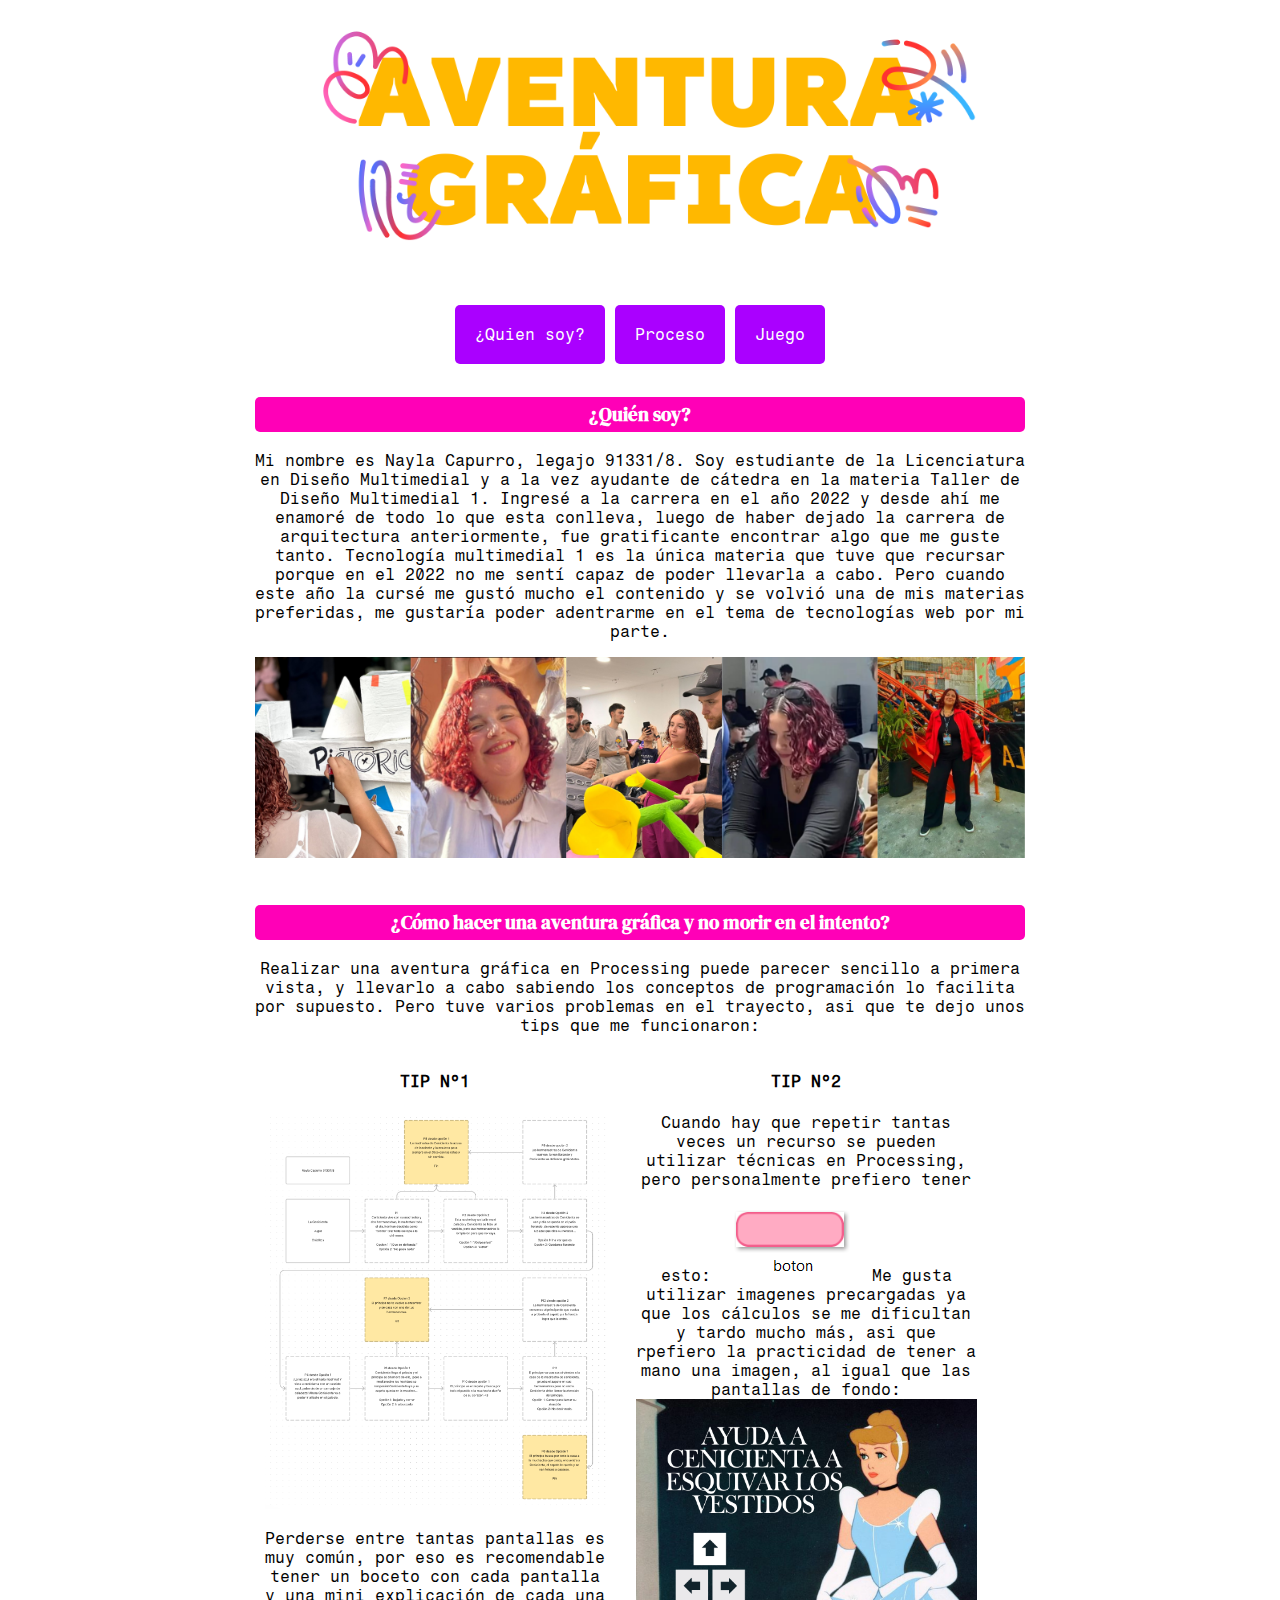
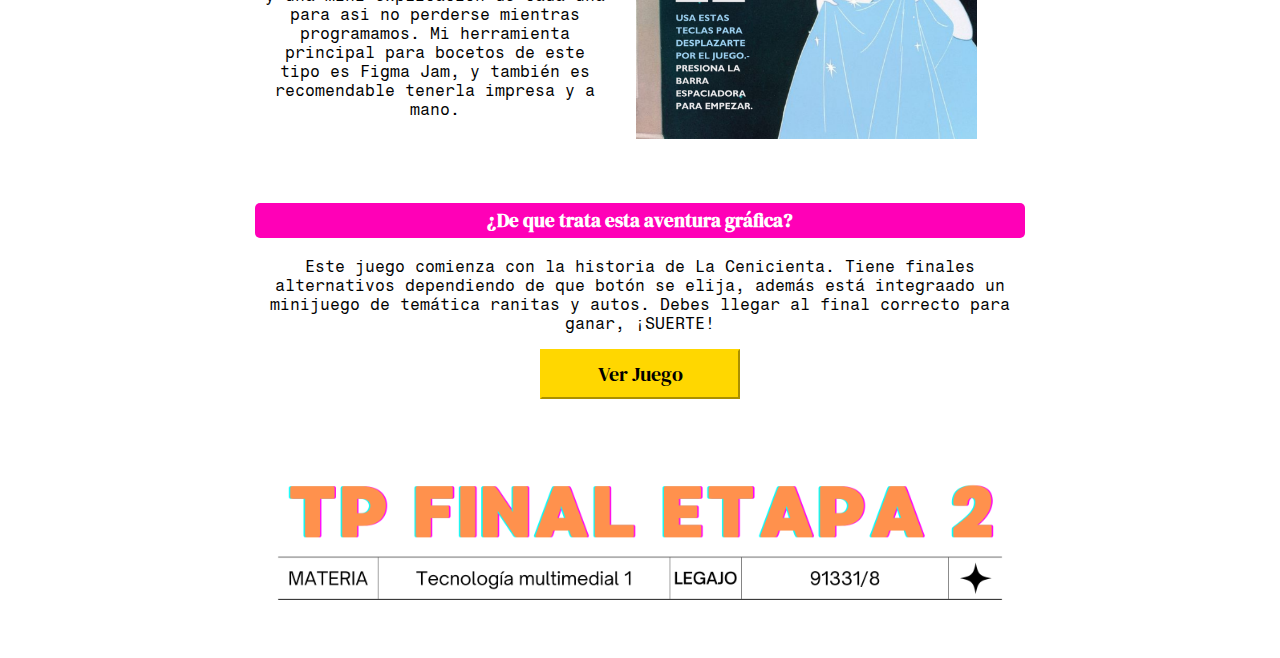
<file: etapa2/index.html>
<!DOCTYPE html>
<html lang="en">
    <!--METADATOS-->
<head>
    <meta charset="UTF-8">
    <meta name="viewport" content="width=device-width, initial-scale=1.0">
    <title>Landing Page</title>
   <link rel="stylesheet" href="estilos.css">
</head>
<body>
   <div>
<header> 
   <img src="img/cabezal.png" alt="" class="adaptable" class="centrada">
</header> 

<article>
    <nav>
        <ul>
            <li ><a href="#Quien">¿Quien soy?</a></li>
            <li ><a href="#sinopsis">Proceso</a></li>
            <li ><a href="#setlist">Juego</a></li>
        </ul>
    </nav>
  <nav><h3 id="Quien">¿Quién soy?</h3></nav>  
  <p>Mi nombre es Nayla Capurro, legajo 91331/8. Soy estudiante de la Licenciatura en Diseño Multimedial y a la vez ayudante de cátedra en la materia Taller de Diseño Multimedial 1.
    Ingresé a la carrera en el año 2022 y desde ahí me enamoré de todo lo que esta conlleva, luego de haber dejado la carrera de arquitectura anteriormente, fue gratificante encontrar algo que me guste tanto.
    Tecnología multimedial 1 es la única materia que tuve que recursar porque en el 2022 no me sentí capaz de poder llevarla a cabo. Pero cuando este año la cursé me gustó mucho el contenido y se volvió una de mis materias preferidas, me gustaría poder adentrarme en el tema de tecnologías web por mi parte.
  </p>
<img src="img/yo.png" alt="" class="adaptable" class="centrada">
</article>
<article>
    <nav><h3 id="sinopsis">¿Cómo hacer una aventura gráfica y no morir en el intento?</h3></nav>
<p>Realizar una aventura gráfica en Processing puede parecer sencillo a primera vista, y llevarlo a cabo sabiendo los conceptos de programación lo facilita por supuesto. Pero tuve varios problemas en el trayecto, asi que te dejo unos tips que me funcionaron:</p>

<div class="celda">
    <div class="columna">
        <h4>TIP N°1</h4>
        <img src="img/recurso (2).png" alt="" class="adaptable" class="centrada">
        <p>Perderse entre tantas pantallas es muy común, por eso es recomendable tener un boceto con cada pantalla y una mini explicación de cada una para asi no perderse mientras programamos. Mi herramienta principal para bocetos de este tipo es Figma Jam, y también es recomendable tenerla impresa y a mano.</p></div>
    <div class="columna">
        <h4>TIP N°2</h4>
        <p> Cuando hay que repetir tantas veces un recurso se pueden utilizar técnicas en Processing, pero personalmente prefiero tener esto: <img src="img/recurso (1).png" alt=""> Me gusta utilizar imagenes precargadas ya que los cálculos se me dificultan y tardo mucho más, asi que rpefiero la practicidad de tener a mano una imagen, al igual que las pantallas de fondo:
        <img src="img/minijuegoport.png" alt="" class="adaptable" class="centrada">
        </p></div>
</div>

</article>
<article>
    <nav><h3 id="setlist">¿De que trata esta aventura gráfica?</h3></nav>
<p>
    Este juego comienza con la historia de La Cenicienta. Tiene finales alternativos dependiendo de que botón se elija, además está integraado un minijuego de temática ranitas y autos. Debes llegar al final correcto para ganar, ¡SUERTE!</p>  
<a href="demo_p5/index.html" target="_blank"><button> Ver Juego</button></a>





    <footer>
        <img src="img/footer.png" alt="" class="adaptable" class="centrada">
    </footer>
   </div>
</body>
</html>
</file>
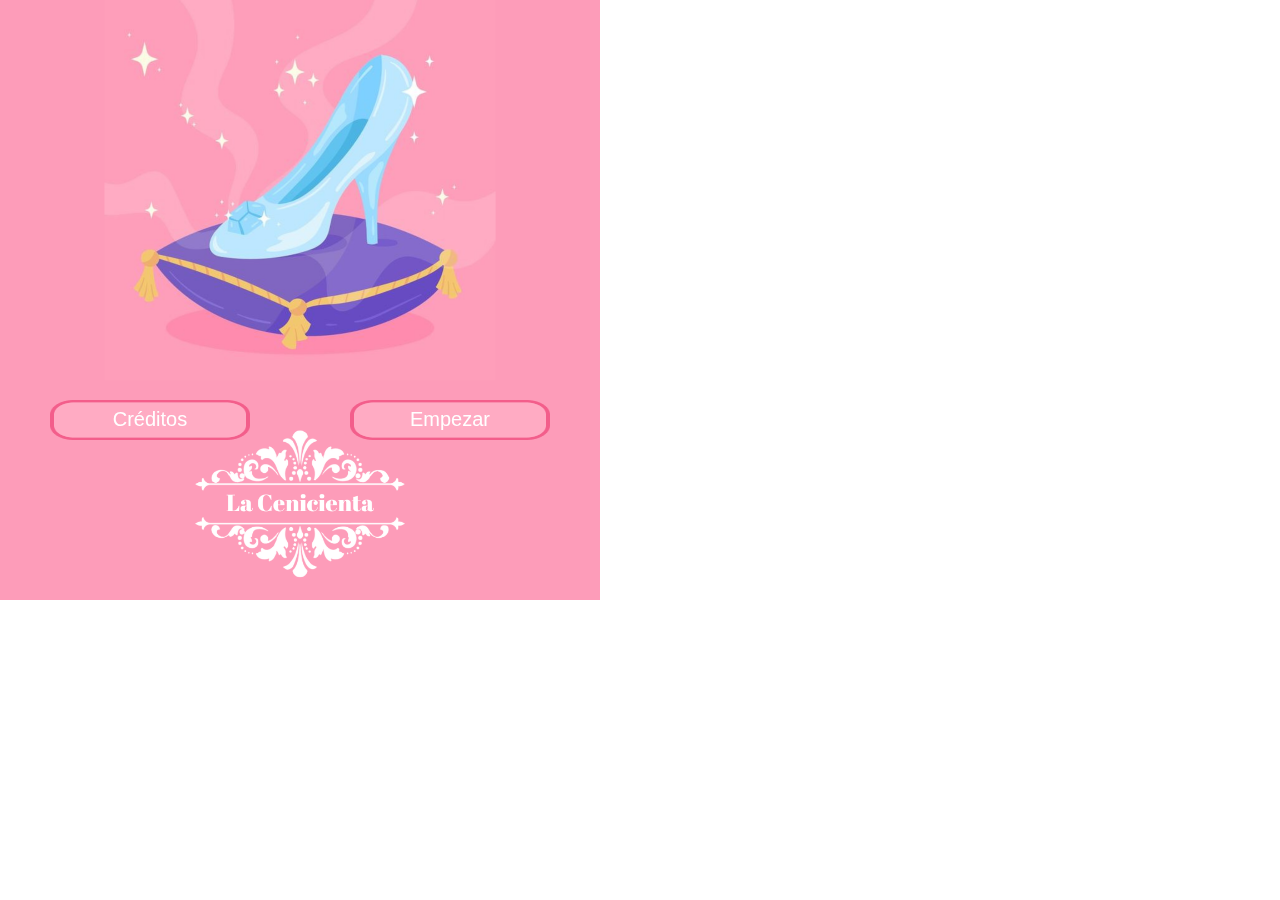
<file: etapa2/demo_p5/index.html>
<!DOCTYPE html>
<html>
<head>
  <meta charset="utf-8">
  <meta name="viewport" content="width=device-width, initial-scale=1.0">

  <!-- PLEASE NO CHANGES BELOW THIS LINE (UNTIL I SAY SO) -->
  <script language="javascript" type="text/javascript" src="libraries/p5.min.js"></script>
  <script language="javascript" type="text/javascript" src="ClasePantalla.js"></script>
  <script language="javascript" type="text/javascript" src="LogicaDeEstados.js"></script>
  <script language="javascript" type="text/javascript" src="cenicienta.js"></script>
  <script language="javascript" type="text/javascript" src="minijuego.js"></script>
  <script language="javascript" type="text/javascript" src="vestido.js"></script>
  <script language="javascript" type="text/javascript" src="demo_p5.js"></script>
  <!-- OK, YOU CAN MAKE CHANGES BELOW THIS LINE AGAIN -->

  <style>
    body {
      padding: 0;
      margin: 0;
    }
  </style>
</head>

<body>
</body>
</html>
</file>
<file: etapa2/estilos.css>
@import url('https://fonts.googleapis.com/css2?family=DM+Serif+Display&family=Fragment+Mono&display=swap');

body, h1, li {
    padding: 0;
    margin: 0;
}
ul {
    padding: 0;
    margin: 10px;
    padding-top: 0;
    text-align: center;
    
}

body {
background-color: rgb(255, 255, 255);
}
h1 {
    color: black;
}
div {
    width: 800px;
    max-width: 95%;
    margin: 0 auto;
}
header{
    background-color: rgb(255, 255, 255);
    text-align: center;
    padding-top: 20px;
    padding-left: 15px;
    padding-right: 15px;
}
nav h3{
    text-align: center;
    color: rgb(255, 255, 255);
    background-color: rgb(255, 0, 183);
    border-radius: 5px;
    height: 30px;
    padding-top: 5px;
    font-family: 'DM Serif Display', serif;
}
article{
    padding: 10px;
    margin: 5px;
    text-align: center;
    font-family: 'Fragment Mono', monospace;
    
}
footer{
  padding-top: 0px;

}
.centrar{
   display: block;
   margin-left: auto;
   margin-right: auto;
   width: 100%;

}
.adaptable{
    width: 100%;
    height: auto;
}
nav li{
    display: inline-block;
}
nav a {
    text-decoration: none;
    color: rgb(255, 255, 255);
    background-color: rgb(170, 0, 255);
    padding: 20px;
    display: block;
    width: auto;
    height: auto;
    border-radius: 5px;
    margin-top: 15px;
    margin-bottom: 15px;
}
nav a:hover {
    color: rgb(0, 0, 0);
    background-color: rgb(255, 251, 0);
}
html{
    scroll-behavior: smooth;
}
.titulos {
    text-align: center;
}
nav ul{
    align-content: center;
}

.celda {
    display: flex;
    gap: 10px;
    margin: 0;
}

.columna {
    padding-right: 10px;
    padding-left: 10px;
    text-align: center;
}

button{
    background-color: gold;
    width: 200px;
    height: 50px;
    font-family: 'DM Serif Display', serif;
    font-size: 20px;
    border-color: gold;
}


@media (max-width: 600px)  {
nav a {
    padding: 6px;
}
}
</file>
